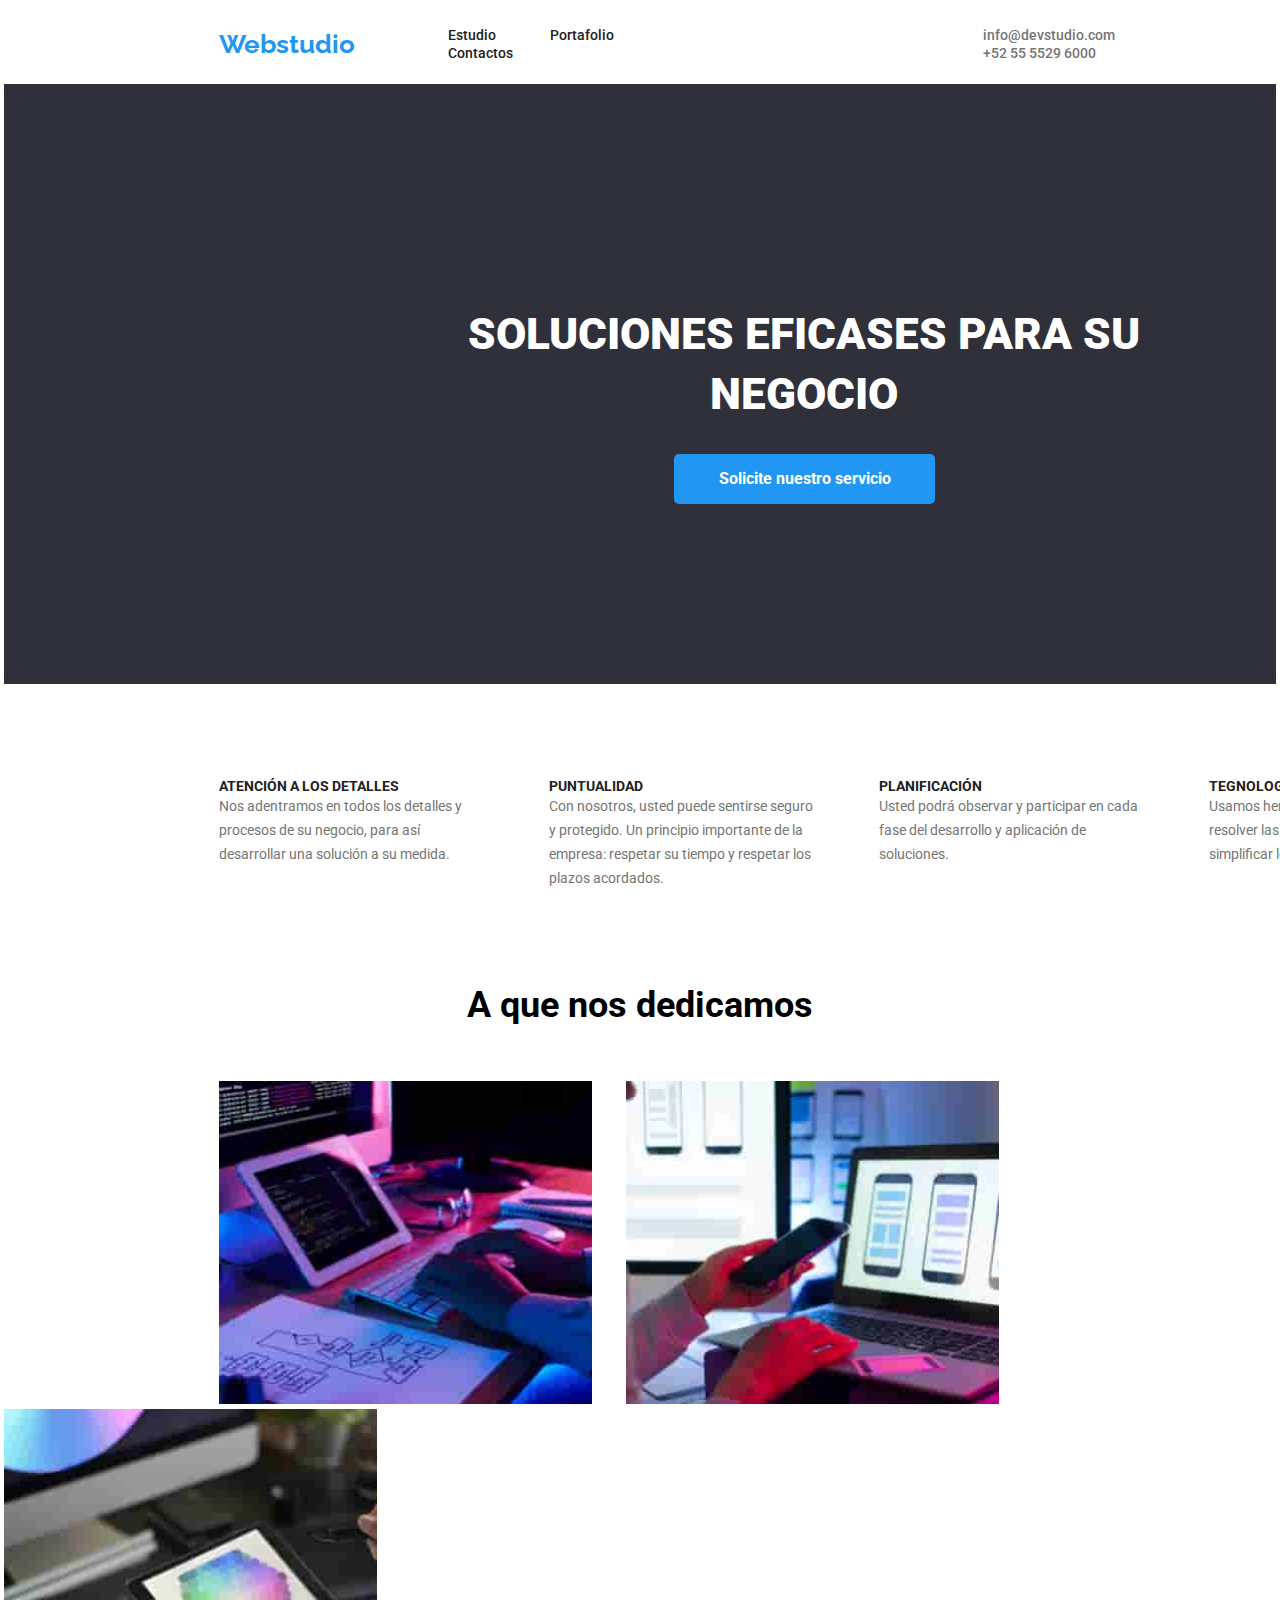
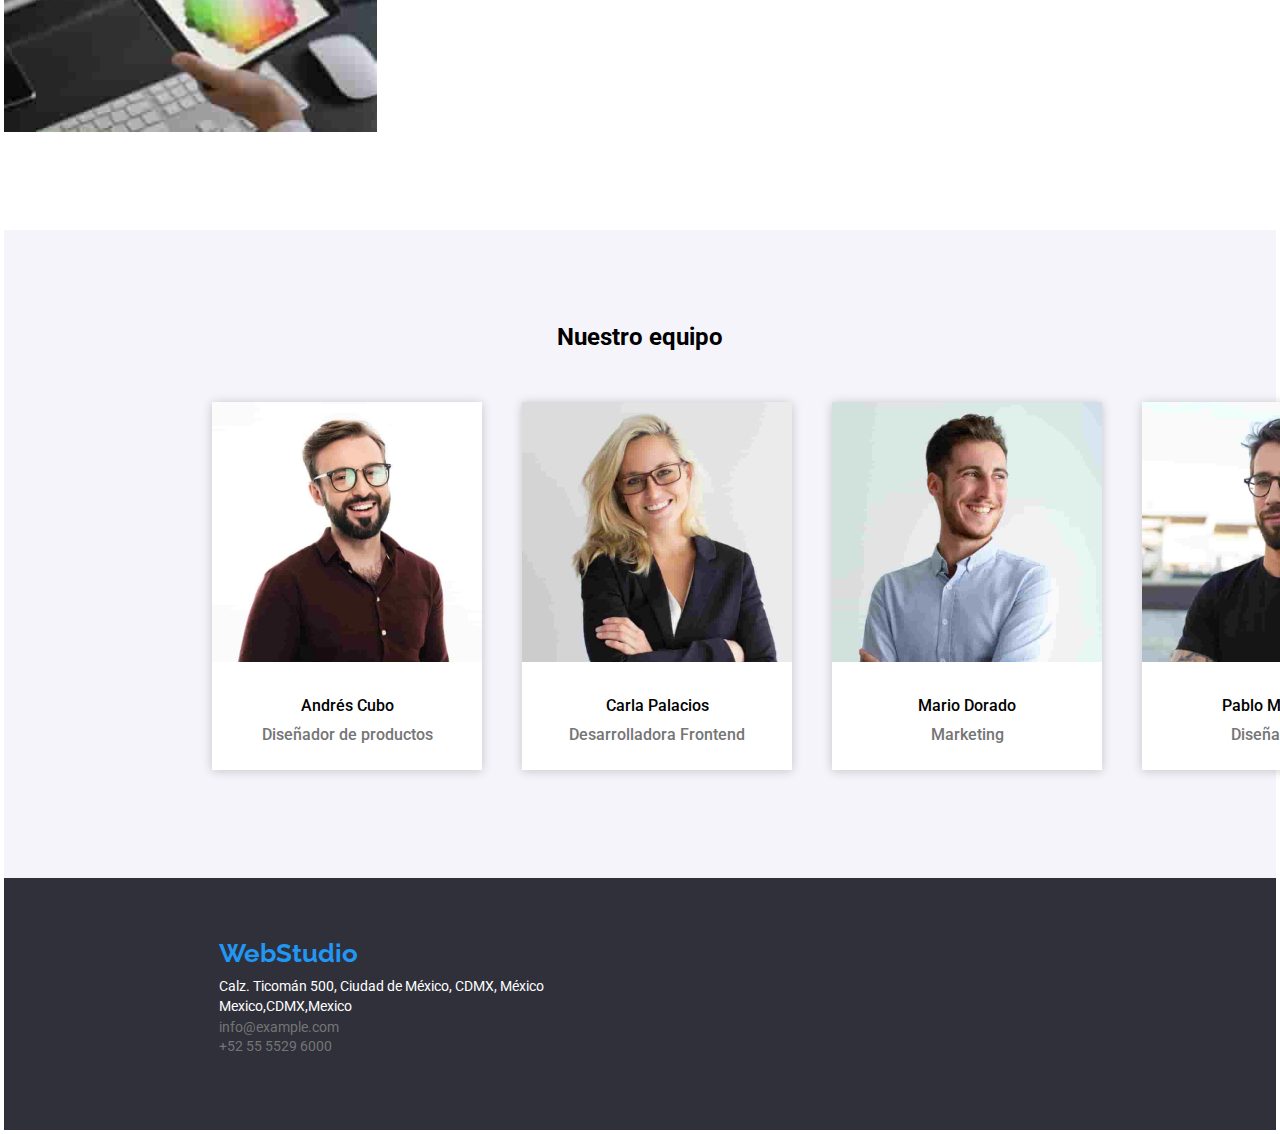
<file: index.html>
<!DOCTYPE html>
<html lang="en">
<head>
    <meta charset="UTF-8">
    <meta http-equiv="X-UA-Compatible" content="IE=edge">
    <meta name="viewport" content="width=device-width, initial-scale=1.0">
    <title>Document</title>
    <link rel="stylesheet" href="https://cdnjs.cloudflare.com/ajax/libs/modern-normalize/1.0.0/modern-normalize.min.css"/>
    <link href="https://fonts.googleapis.com/css2?family=Raleway:wght@700&display=swap" rel="stylesheet">
    <link href="https://fonts.googleapis.com/css2?family=Raleway:wght@700&family=Roboto:wght@400;500;700;900&display=swap" rel="stylesheet">
    <link rel="stylesheet" href="css/styles.css">
</head>
        <body>
                <header class="header">
                <div class="webstudio">
                    <a class="web" href="index.html">Webstudio</a>
                </div>
                <nav class="nav-links">
                    <ul>
                    <li><a class="estudio" href="Estudio">Estudio</a></li>
                    <li><a class="portafolio" href="portafolio.html">Portafolio</a></li>
                    <li><a class="contacto" href="contactos">Contactos</a></li>
                    </ul>
                </nav>
                <div class="contactos">
                    <ul>
                        <li><a class="reference" href="mailto:info@devstudio.com">info@devstudio.com</a></li>
                        <li><a class="reference" href="tel:+52 55 5529 6000">+52 55 5529 6000</a></li>
                    </ul>
                </div>
            </header>
            </div>
            
            <!-- Contenedor -->
            <main>
                <section id="banner">
                    <!-- <img src="images/background.png" alt="fondo de color" width="100%" height="600px"> -->
                    <div class="text">
                        <h1 class="text-pr">SOLUCIONES EFICASES PARA SU NEGOCIO</h1>
                        <div class="button-info">
                            <button class="btn-info" type="button"> Solicite nuestro servicio</button>
                        </div>
                    </div>
                </section>
                <!-- Tarjetas -->
                <section class="section-card">
                    <div class="card-one">
                        <ul>
                    <li>
                        <h3 class="tittles">ATENCIÓN A LOS DETALLES</h3>
                        <p class="sub-tittles">
                        Nos adentramos en todos los detalles y procesos de su negocio,
                        para así desarrollar una solución a su medida.
                        </p>
                    </li>
                    </ul>
                    </div>

                    <div class="card-two">
                        <ul>
                    <li>
                        <h3 class="tittles">PUNTUALIDAD</h3>
                        <p class="sub-tittles">
                        Con nosotros, usted puede sentirse seguro y protegido. Un
                        principio importante de la empresa: respetar su tiempo y respetar
                        los plazos acordados.
                        </p>
                    </li>
                    </ul>
                    </div>

                    <div class="card-three">
                        <ul>
                    <li>
                        <h3 class="tittles">PLANIFICACIÓN</h3>
                        <p class="sub-tittles">
                        Usted podrá observar y participar en cada fase del desarrollo y
                        aplicación de soluciones.
                        </p>
                    </li>
                    </ul>
                    </div>
                
                    <div class="card-four">
                        <ul>
                    <li>
                        <h3 class="tittles">TEGNOLOGÍA MODERNA</h3>
                        <p class="sub-tittles">
                        Usamos herramientas innovadoras para resolver las tareas
                        asignadas. Es hora de simplificar los procesos laborales.
                        </p>
                    </li>
                    </ul>
                    </div>
                </section>
                    <section>
                        <div class="img-dedication">
                            <div class="dedication">
                                <h2 class="style-text">A que nos dedicamos</h2>
                            </div>
                            <div class="images">
                                <ul>
                                    <li><img class="code" src="images/box.jpg" alt="Digitando codigo" width="373" /></li>
                                    <li><img class="cell" src="images/box (2).jpg" alt="Visualizacion de app" width="373" /></li>
                                    <li><img class="color" src="images/box (3).jpg" alt="Seleccion paleta De colores" width="373"/></li>
                                </ul> 
                            </div>
                        </div>
                    </section>
                    <div class="contenedor-grande">
                        <div class="our-team">
                            <h2 class="style-team">Nuestro equipo</h2>
                        </div>

                        <div class="Team">
                        <div class="card-img one">
                            <ul>
                            <li> 
                                <img src= "images/image.jpg" alt= "Diseñador de productos "width="270"/>
                            </li>
                            <li><p class="developers">Andrés Cubo</p> </li>
                            <li><p class="text-dev">Diseñador de productos</p></li>
                        </ul>
                        </div>
                        
                        <div class="card-img">
                            <ul>
                            <li>
                                <img src="images/image (2).jpg"alt="Desarrolladora Frontend"width="270"/>
                            </li>
                            <li><p class="developers">Carla Palacios</p></li>
                            <li><p class="text-dev">Desarrolladora Frontend</p></li>
                        </ul>
                        </div>

                        <div class="card-img">
                            <ul>
                            <li>
                                <img src="images/image (3).jpg" alt="Marketing" width="270" />
                            </li>
                            <li><p class="developers">Mario Dorado</p></li>
                            <li><p class="text-dev">Marketing</p></li>
                        </ul>
                        </div>
                        
                        <div class="card-img">
                        <ul>
                            <li>
                                <img src="images/image (4).jpg" alt="Diseñadpr IU" width="270" />
                            </li>
                            <li><p class="developers">Pablo Mijangos</p></li>
                            <li><p class="text-dev">Diseñador IU</p></li>
                        </ul>
                        </div>
                    </div>
                    </div>                               
                    </section>
                    <!-- Footer -->
                    <footer>
                        <div class="container-footer">
                            <div class="sebas">
                                <div class="sebitas">
                                <a  class="web" href="index.html">WebStudio</a>
                            </div>
                            <address>
                                <ul class="foot">
                                    <li><p class="direction">Calz. Ticomán 500, Ciudad de México, CDMX, México</p></li>
                                    <li><p class="direction">Mexico,CDMX,Mexico</p></li>
                                    <li><a class="reference" href="mailto:info@example.com">info@example.com</a></li>
                                    <li><a class="reference" href="tel:+52 55 5529 6000">+52 55 5529 6000</a></li>
                                </ul>
                            </address>
                        </div>
                            </div>
                    </footer>                  
            </main>
    </body>
</html>
</file>
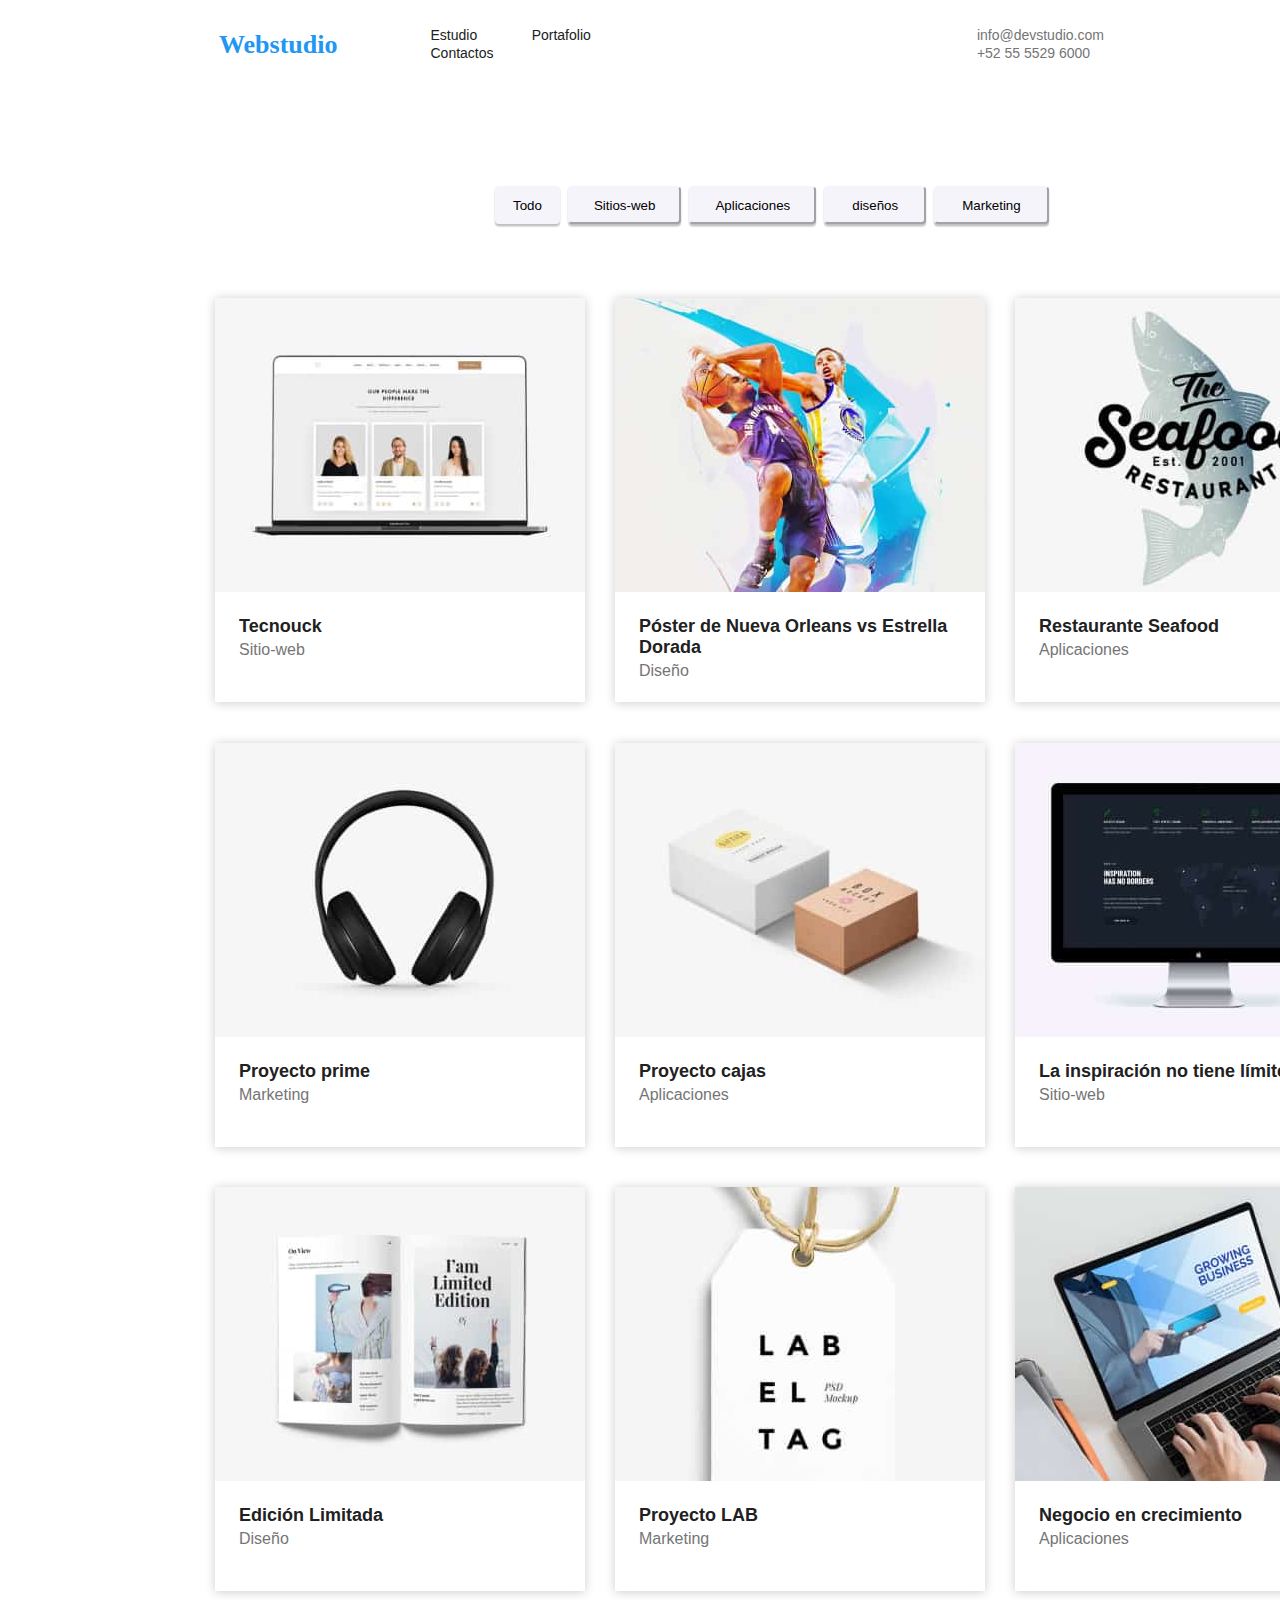
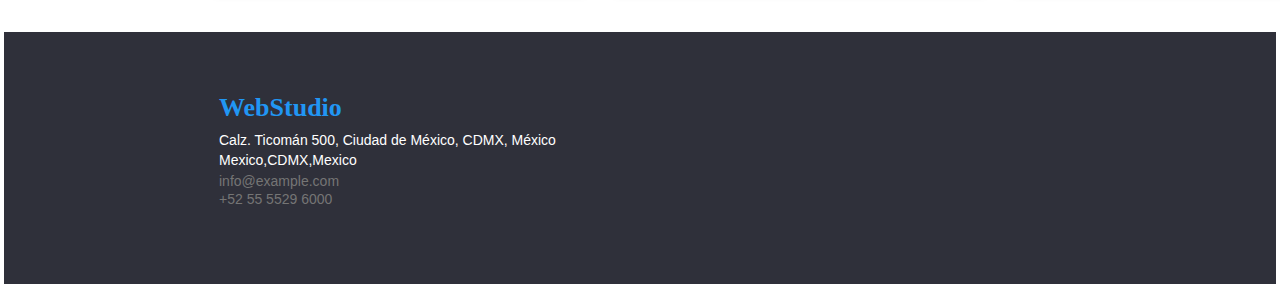
<file: portafolio.html>
<!DOCTYPE html>
<html lang="en">
<head>
    <meta charset="UTF-8">
    <meta http-equiv="X-UA-Compatible" content="IE=edge">
    <meta name="viewport" content="width=device-width, initial-scale=1.0">
    <title>Document</title>
    <link rel="stylesheet" href="css/styles.css">
</head>
<body>
    <header class="header">
        <div class="webstudio">
            <a class="web" href="index.html">Webstudio</a>
        </div>
        <nav class="nav-links">
            <ul>
            <li><a class="estudio" href="Estudio">Estudio</a></li>
            <li><a class="portafolio" href="portafolio.html">Portafolio</a></li>
            <li><a class="contacto" href="contactos">Contactos</a></li>
            </ul>
        </nav>
        <div class="contactos">
            <ul>
                <li><a class="reference" href="mailto:info@devstudio.com">info@devstudio.com</a></li>
                <li><a class="reference" href="tel:+52 55 5529 6000">+52 55 5529 6000</a></li>
            </ul>
        </div>
    </header>
    <!-- Botones -->
    <main>
        <section  class="container">
            <div class="list-buttons">
                <div class="buttons">
                <ul>
                    <li><button class="todo" type="button">Todo</button></li>
                    <li><button class="site" type="button">Sitios-web</button></li>
                    <li><button class="app" type="button">Aplicaciones</button></li>
                    <li><button class="design" type="button">diseños</button></li>
                    <li><button class="mark" type="button">Marketing</button></li>
                </ul>
            </div>
            </div>
        
        </section>
        <section class="container images-and">
            <div class="box-image images-and">
                <ul>
                    <li>
                        <img src="images/box-one.jpg" alt="Computador" width="370">
                        <p class="tittle-port">Tecnouck</p>
                        <p class="sub-port">Sitio-web</p>
                    </li>
                </ul>                
            </div>
            <div class="box-image images-and">
                <ul>
                    <li>
                        <img src="images/box-two.jpg" alt="Basketball" width="370">
                        <p class="tittle-port">Póster de Nueva Orleans vs Estrella Dorada</p>
                        <p class="sub-port">Diseño</p>
                    </li>
                </ul>                
            </div>
            <div class="box-image images-and">
                <ul>
                    <li>
                        <img src="images/box-three.jpg" alt="Comida de Mar" width="370">
                        <p class="tittle-port">Restaurante Seafood</p>
                        <p class="sub-port">Aplicaciones</p>
                    </li>
                </ul>                
            </div>
            <div class="box-image images-not">
                <ul>
                    <li>
                        <img src="images/box-four.jpg" alt="Audifonos" width="370">
                        <p class="tittle-port">Proyecto prime</p>
                        <p class="sub-port">Marketing</p>
                    </li>
                </ul>                
            </div>
            <div class="box-image images-not">
                <ul>
                    <li>
                        <img src="images/box-five.jpg" alt="cajas" width="370">
                        <p class="tittle-port">Proyecto cajas</p>
                        <p class="sub-port">Aplicaciones</p>
                    </li>
                </ul>                
            </div>
            <div class="box-image images-not">
                <ul>
                    <li>
                        <img src="images/box-six.jpg" alt="Computador" width="370">
                        <p class="tittle-port">La inspiración no tiene límites</p>
                        <p class="sub-port">Sitio-web</p>
                    </li>
                </ul>                
            </div>
            <div class="box-image images-not">
                <ul>
                    <li>
                        <img src="images/box-seven.jpg" alt="libro" width="370">
                        <p class="tittle-port">Edición Limitada</p>
                        <p class="sub-port">Diseño</p>
                    </li>
                </ul>                
            </div>
            <div class="box-image images-not">
                <ul>
                    <li>
                        <img src="images/box-eight.jpg" alt="Etiqueta precio" width="370">
                        <p class="tittle-port">Proyecto LAB</p>
                        <p class="sub-port">Marketing</p>
                    </li>
                </ul>                
            </div>
            <div class="box-image images-not">
                <ul>
                    <li>
                        <img src="images/box-nine.jpg" alt="Computador cifras" width="370">
                        <p class="tittle-port">Negocio en crecimiento</p>
                        <p class="sub-port">Aplicaciones</p>
                    </li>
                </ul>                
            </div>
        </section>
            <footer>
                <div class="container-footer final">
                    <div class="sebas">
                        <div class="sebitas">
                        <a  class="web" href="index.html">WebStudio</a>
                    </div>
                    <address>
                        <ul class="foot">
                            <li><p class="direction">Calz. Ticomán 500, Ciudad de México, CDMX, México</p></li>
                            <li><p class="direction">Mexico,CDMX,Mexico</p></li>
                            <li><a class="reference" href="mailto:info@example.com">info@example.com</a></li>
                            <li><a class="reference" href="tel:+52 55 5529 6000">+52 55 5529 6000</a></li>
                        </ul>
                    </address>
                </div>
                    </div>
            </footer>       
    </main> 
</body>
</html>
</file>
<file: css/styles.css>
@import url(portafolio.css);
/* Header */
*{
    padding: 0;
    margin:0;
    box-sizing: border-box;
}
body{
    font-family: 'Roboto', sans-serif;
    padding: 4px;

}
.container{
    width: 1200px;
    margin-bottom: 94px;
}
.header{
    width: 100%;
    height: 80px;
    display: flex;
    align-items: center;
}
li{
    list-style: none;
}
.header li{
display: inline-block;
}
.header .nav-links a{
    color: #212121;
    text-decoration: none;
}

.header .contactos a{
    color: #757575;
    text-decoration: none;
    font-style: normal;
    font-weight: 500;
    font-size: 14px;
    /* padding: 0px 20px; */

}
.web{
    font-family: 'Raleway';
    font-style: normal;
    font-weight: 700;
    font-size: 26px;
    line-height: 31px;
    color:  #2196F3;
    text-decoration: none;
    padding: auto;
    margin-left: 215px;
}
.estudio{
    font-style: normal;
    font-weight: 500;
    font-size: 14px;
    line-height: 16px;
    color: #212121;
    margin-right: 50px;
}
.portafolio{
font-style: normal;
font-weight: 500;
font-size: 14px;
line-height: 16px;
margin-right: 62px;
}
.contacto{
    font-style: normal;
    font-weight: 500;
    font-size: 14px;
    line-height: 16px;
    margin-right: 340px; 
}
.reference:first-child{
margin-right: 50px;


}
.nav-links{
    margin-left: 93px;
}
/* fin Header */
/* hover */
.nav-links a:hover{
    color: #2196F3;
}
.contactos a:hover{
    color: #2196F3;
}
/* fin hover */
/* Banner */

#banner{
    height: 600px;
    background-color: #2F303A;
}
.text{
padding-top: 200px;
margin-left: 452px;
width: 696px;
height: 100px;
text-align: center;
color: #fff;

}
.text-pr{
font-family: 'Roboto';
font-style: normal;
font-weight: 900;
font-size: 44px;
line-height: 60px;
color: #fff;
margin-top: 20px;
}
.info{
padding: 10px 32px;
background-color: #2196F3;
color: #fff;
border-style: none;
border-radius: 5px;
font-family: 'Roboto';
font-style: normal;
font-weight: 700;
font-size: 16px;
line-height: 30px;
margin-top: 30px;
width: 261px;
height: ;
}
.button-info{
margin-left: 218px;
margin-right: 217px;
}
.btn-info{
width: 261px;
height: 50px;
padding: 10px 32px;
margin-top: 30px;
background-color: #2196F3;
color: #fff;
border-style: none;
border-radius: 5px;
font-weight: 700;
font-size: 16px;
}
/* section-cards */
.section-card{
    margin-top: 94px;
    margin-bottom: 94px;
    display: flex;
}
.tittles{
    font-style: normal;
    font-weight: 700;
    font-size: 14px;
    line-height: 16px;
    color: #212121;
}
.sub-tittles{
    font-style: normal;
    font-weight: 400;
    font-size: 14px;
    line-height: 24px;
    color: #757575;
    width: 270px;
}
.card-one{
    margin-left: 215px;
    padding-right: 30px;
}
.card-two, .card-three, .card-four{
    padding: 0px 30px;

}
.dedication{
    display: flex;
    justify-content: center;
    margin-bottom: 55px;
    
}
.style-text{
font-style: normal;
font-weight: 700;
font-size: 36px;
line-height: 42px;
}
.images{
    margin-bottom: 94px;
}
.images li{
    display: inline-block;
}
.code{
    margin-left: 215px;
    margin-right: 30px;
}
.cell{
    margin-left: 0px;
    margin-right: 23px;
}
.style-team{
    margin-top: 94px;
}
.our-team{
    margin-top: 94px;
    display: flex;
    text-align: center;
    justify-content: center;
}
.Team{
    display: flex;
}
.card-img{
    background-color: #fff;
    margin: 20px;
    box-shadow:0px 1px 10px rgba(0, 0, 0, 0.2);
    width: 270px;
    height: 368px;
    margin-top: 168px;
    margin-top: 50px;


}
.card-img .developers{
    text-align: center;
    justify-content: center;
    margin-top: 30px;
    font-style: normal;
    font-weight: 500;
    font-size: 16px;
    line-height: 19px;
}
.card-img .text-dev{
    text-align: center;
    justify-content: center;
    margin-top: 10px;
    font-style: normal;
    font-weight: 500;
    font-size: 16px;
    line-height: 19px;
    color: #757575;
}
.card-img:first-child{
    margin-left: 208px;
}
.contenedor-grande{
    background-color: #F5F4FA;
    height: 648px;
}
.container-footer{
    background-color: #2F303A;
    height: 252px;
}

.web-footer{
    font-family: 'Raleway';
    font-style: normal;
    font-weight: 700;
    font-size: 26px;
    line-height: 31px;
    color:  #2196F3;
    text-decoration: none;
    padding: auto;
    margin-left: 215px;
    margin-right: 0px;
}
.sebitas{
    padding-top: 60px;
}
.foot{
    margin-left: 215px;
    margin-top: 9px;
}
.direction{
    font-style: normal;
    font-weight: 400;
    font-size: 14px;
    color: #fff;
    padding-bottom: 4px;
}
.reference{
    font-style: normal;
    font-weight: 400;
    font-size: 14px;
    color: #757575;
    text-decoration: none;
    padding-bottom: 4px;
}
.foot a:hover{
    color: #2196F3;
}
.reference p{
    margin-bottom: 4px
}
</file>
